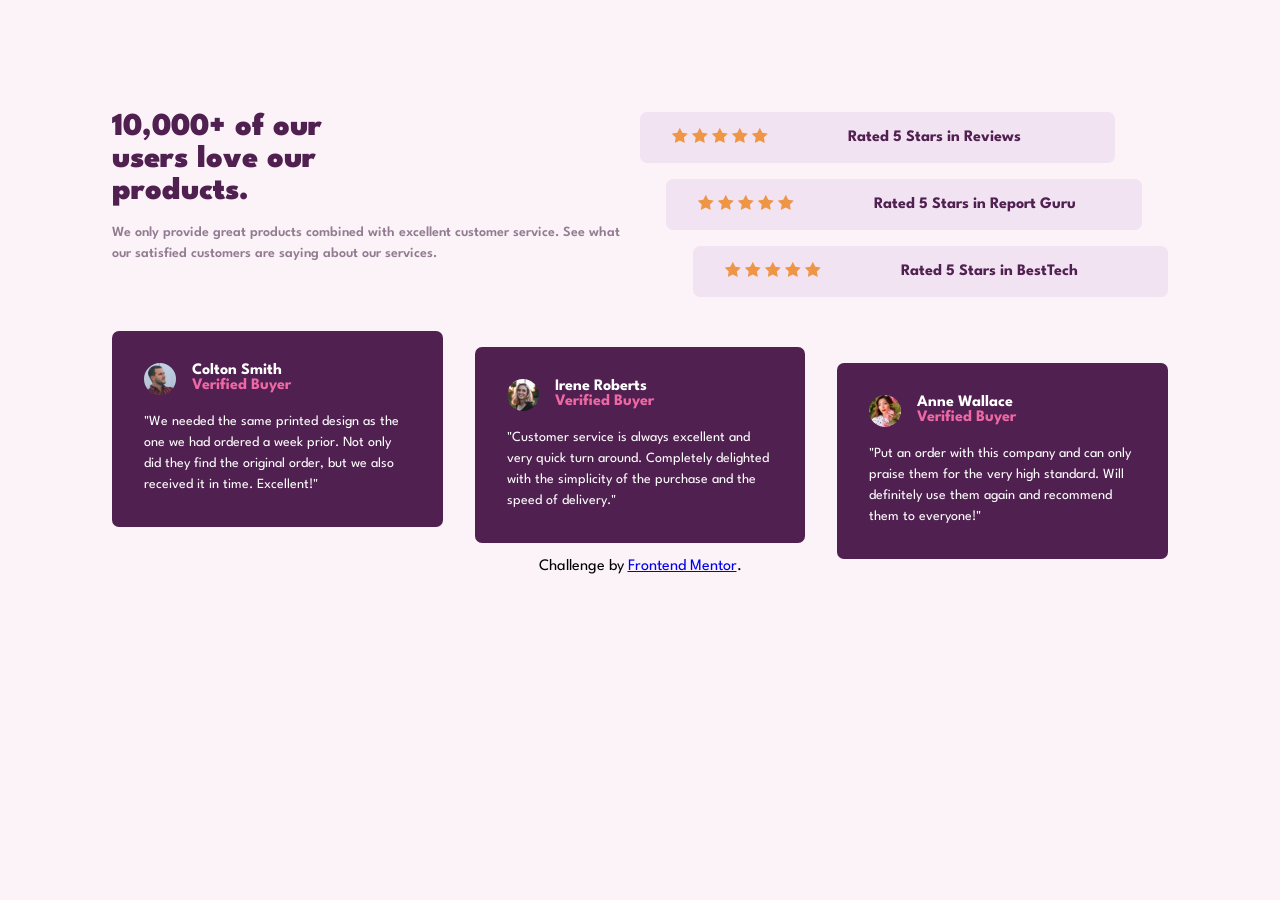
<file: index.html>
<!doctype html>
<html lang="en">
  <head>
    <meta charset="UTF-8" />
    <meta name="viewport" content="width=device-width, initial-scale=1.0" />
    <title>Frontend Mentor</title>
    <link rel="preconnect" href="https://fonts.googleapis.com" />
    <link rel="preconnect" href="https://fonts.gstatic.com" crossorigin />
    <link
      href="https://fonts.googleapis.com/css2?family=Hanken+Grotesk:ital,wght@0,100..900;1,100..900&family=Inter:ital,opsz,wght@0,14..32,100..900;1,14..32,100..900&family=League+Spartan&display=swap"
      rel="stylesheet"
    />
    <link href="style.css" rel="stylesheet" />
  </head>

  <body>
    <div class="container">
      <div class="desktop-header">
        <header>
          <div class="header-container">
            <h1>10,000+ of our<br />users love our<br />products.</h1>
            <p class="header-text">
              We only provide great products combined with excellent customer
              service. See what our satisfied customers are saying about our
              services.
            </p>
          </div>
        </header>
        <main>
          <div class="ratings-container">
            <div class="ratings-item rate-one">
              <div class="stars">
                <img src="images/icon-star.svg" alt="star" />
                <img src="images/icon-star.svg" alt="star" />
                <img src="images/icon-star.svg" alt="star" />
                <img src="images/icon-star.svg" alt="star" />
                <img src="images/icon-star.svg" alt="star" />
              </div>
              <h4 class="ratings-header">Rated 5 Stars in Reviews</h4>
            </div>
            <div class="ratings-item rate-two">
              <div class="stars">
                <img src="images/icon-star.svg" alt="star" />
                <img src="images/icon-star.svg" alt="star" />
                <img src="images/icon-star.svg" alt="star" />
                <img src="images/icon-star.svg" alt="star" />
                <img src="images/icon-star.svg" alt="star" />
              </div>
              <h4 class="ratings-header">Rated 5 Stars in Report Guru</h4>
            </div>
            <div class="ratings-item rate-three">
              <div class="stars">
                <img src="images/icon-star.svg" alt="star" />
                <img src="images/icon-star.svg" alt="star" />
                <img src="images/icon-star.svg" alt="star" />
                <img src="images/icon-star.svg" alt="star" />
                <img src="images/icon-star.svg" alt="star" />
              </div>
              <h4 class="ratings-header">Rated 5 Stars in BestTech</h4>
            </div>
          </div>
        </main>
      </div>
      <div class="reviews-container">
        <div class="reviews first-review">
          <img src="images/image-colton.jpg" />
          <div class="review-header">
            <h4 class="reviewer-name">Colton Smith</h4>
            <h4 class="review-subtitle">Verified Buyer</h4>
          </div>
          <p class="review-text">
            "We needed the same printed design as the one we had ordered a week
            prior. Not only did they find the original order, but we also
            received it in time. Excellent!"
          </p>
        </div>

        <div class="reviews second-review">
          <img src="images/image-irene.jpg" />
          <div class="review-header">
            <h4 class="reviewer-name">Irene Roberts</h4>
            <h4 class="review-subtitle">Verified Buyer</h4>
          </div>
          <p class="review-text">
            "Customer service is always excellent and very quick turn around.
            Completely delighted with the simplicity of the purchase and the
            speed of delivery."
          </p>
        </div>

        <div class="reviews third-review">
          <img src="images/image-anne.jpg" />
          <div class="review-header">
            <h4 class="">Anne Wallace</h4>
            <h4 class="review-subtitle">Verified Buyer</h4>
          </div>
          <p class="review-text">
            "Put an order with this company and can only praise them for the
            very high standard. Will definitely use them again and recommend
            them to everyone!"
          </p>
        </div>
      </div>
        <footer>
          <p>Challenge by <a href=#>Frontend Mentor</a>.</p>
      </footer>
    </div>
  </body>
</html>
</file>
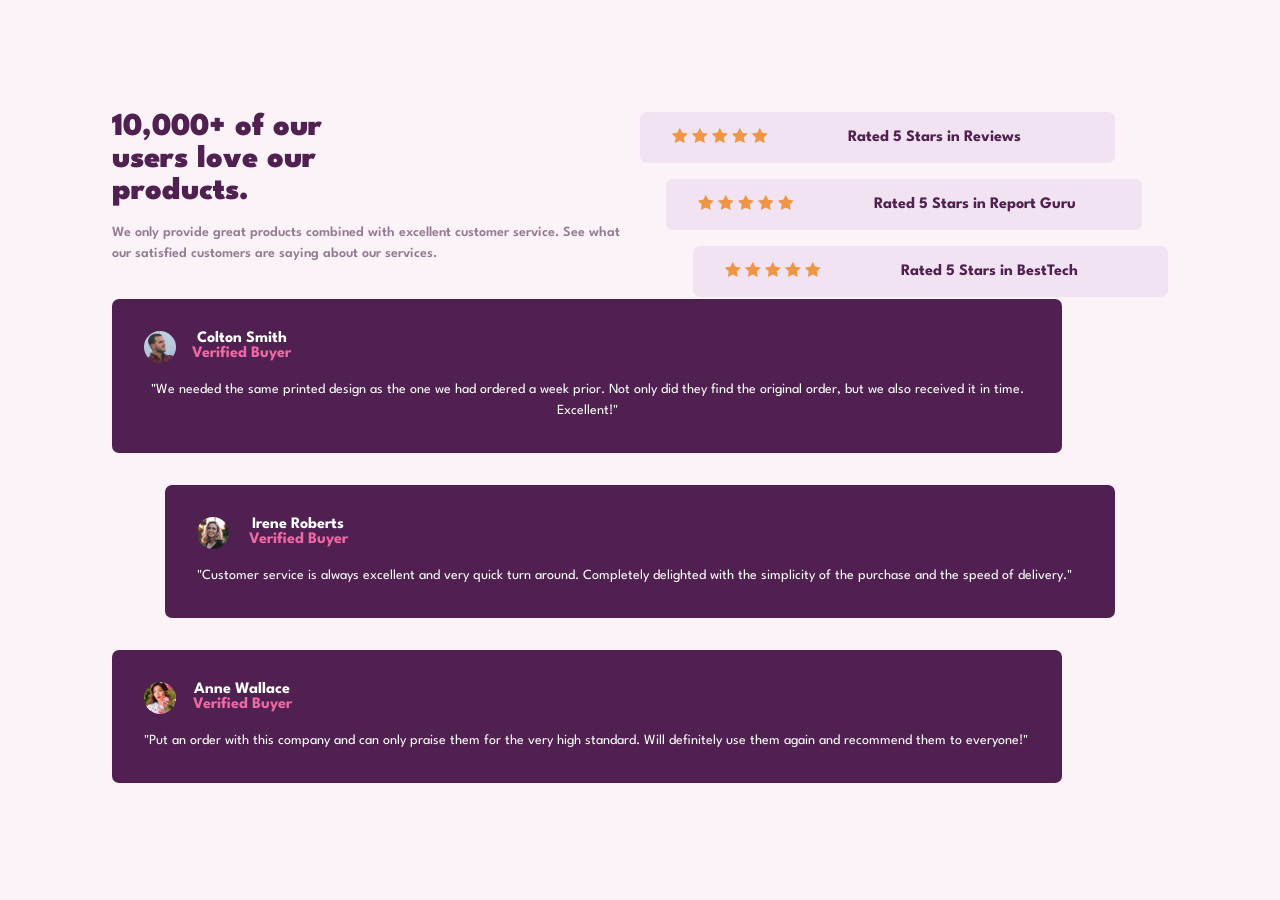
<file: desindex.html>
<!doctype html>
<html lang="en">
  <head>
    <meta charset="UTF-8" />
    <meta name="viewport" content="width=device-width, initial-scale=1.0" />
    <title>Frontend Mentor</title>
    <link rel="preconnect" href="https://fonts.googleapis.com" />
    <link rel="preconnect" href="https://fonts.gstatic.com" crossorigin />
    <link
      href="https://fonts.googleapis.com/css2?family=Hanken+Grotesk:ital,wght@0,100..900;1,100..900&family=Inter:ital,opsz,wght@0,14..32,100..900;1,14..32,100..900&family=League+Spartan&display=swap"
      rel="stylesheet"
    />
    <link href="style.css" rel="stylesheet" />
  </head>

  <body>
    <div class="container">
      <div class="desktop-header">
        <header>
          <div class="header-container">
            <h1>10,000+ of our<br />users love our<br />products.</h1>
            <p class="header-text">
              We only provide great products combined with excellent customer
              service. See what our satisfied customers are saying about our
              services.
            </p>
          </div>
        </header>
        <main>
          <div class="ratings-container">
            <div class="ratings-item rate-one">
              <div class="stars">
                <img src="images/icon-star.svg" alt="star" />
                <img src="images/icon-star.svg" alt="star" />
                <img src="images/icon-star.svg" alt="star" />
                <img src="images/icon-star.svg" alt="star" />
                <img src="images/icon-star.svg" alt="star" />
              </div>
              <h4 class="ratings-header">Rated 5 Stars in Reviews</h4>
            </div>
            <div class="ratings-item rate-two">
              <div class="stars">
                <img src="images/icon-star.svg" alt="star" />
                <img src="images/icon-star.svg" alt="star" />
                <img src="images/icon-star.svg" alt="star" />
                <img src="images/icon-star.svg" alt="star" />
                <img src="images/icon-star.svg" alt="star" />
              </div>
              <h4 class="ratings-header">Rated 5 Stars in Report Guru</h4>
            </div>
            <div class="ratings-item rate-three">
              <div class="stars">
                <img src="images/icon-star.svg" alt="star" />
                <img src="images/icon-star.svg" alt="star" />
                <img src="images/icon-star.svg" alt="star" />
                <img src="images/icon-star.svg" alt="star" />
                <img src="images/icon-star.svg" alt="star" />
              </div>
              <h4 class="ratings-header">Rated 5 Stars in BestTech</h4>
            </div>
          </div>
        </main>
      </div>
      <footer>
        <div class="reviews first-review">
          <img src="images/image-colton.jpg" />
          <div class="review-header">
            <h4 class="reviewer-name">Colton Smith</h4>
            <h4 class="review-subtitle">Verified Buyer</h4>
          </div>
          <p class="review-text">
            "We needed the same printed design as the one we had ordered a week
            prior. Not only did they find the original order, but we also
            received it in time. Excellent!"
          </p>
        </div>

        <div class="reviews second-review">
          <img src="images/image-irene.jpg" />
          <div class="review-header">
            <h4 class="reviewer-name">Irene Roberts</h4>
            <h4 class="review-subtitle">Verified Buyer</h4>
          </div>
          <p class="review-text">
            "Customer service is always excellent and very quick turn around.
            Completely delighted with the simplicity of the purchase and the
            speed of delivery."
          </p>
        </div>

        <div class="reviews third-review">
          <img src="images/image-anne.jpg" />
          <div class="review-header">
            <h4 class="">Anne Wallace</h4>
            <h4 class="review-subtitle">Verified Buyer</h4>
          </div>
          <p class="review-text">
            "Put an order with this company and can only praise them for the
            very high standard. Will definitely use them again and recommend
            them to everyone!"
          </p>
        </div>
      </footer>
    </div>
  </body>
</html>
</file>
<file: style.css>
:root {
    --primary-color: hsl(300, 43%, 22%);
    --subtitle-color: hsl(333, 80%, 67%);
    --bg-color: hsl(318, 63%, 97%);
    --ratings-color:hsl(300, 38%, 92%);
    --white: hsl(0, 0%, 100%);
    --text-color: hsl(303, 10%, 53%);
    --font-family: "League Spartan", sans-serif;
}

*,
*::before,
*::after {
    margin: 0;
    padding: 0;
    box-sizing: border-box;
}

body {
    background-color: var(--bg-color);
    font-family: var(--font-family);
}

.header-container h1 {
    color: var(--primary-color);
    text-align: center;
    font-weight: 700;
    line-height: 1em;
}

header {
    margin-top: 3em;
}

.header-text {
    text-align: center;
    color: var(--text-color);
    font-weight: 600;
    font-size: 14px;
    width: 82%;
    margin: 1em auto 2.5em auto;
    line-height: 1.5em;
}

.ratings-header {
    color: var(--primary-color);
}

.ratings-container {
    display: flex;
    flex-direction: column;
    gap: 1em;
    align-items: center;
    margin-bottom: 1em;
}

.stars img {
    width: 1em;
}

.ratings-item {
    text-align: center;
    border-radius: 7px;
    background-color: var(--ratings-color);
    width: 90%;
    padding: 1em;
}

.reviews img {
    grid-area: img;
    border-radius: 50%;
    width: 2em;
}
.reviews-container {
    display: flex;
    flex-direction: column;
    align-items: center;
    gap: 1em;
    margin-top: 2em;
}

.review-header {
    grid-area: header;
    color: var(--white);
}

.review-subtitle {
   color: var(--subtitle-color);
}

.review-text {
    grid-area: text;
    color: var(--white);
    font-size: 14px;
    line-height: 1.5em;
}

.reviews {
    background-color: var(--primary-color);
    width: 90%;
    border-radius: 7px;
    display: grid;
    justify-items: start;
    grid-template-areas: 
    "img header ."
    "text text text";
    gap:1em;
    padding: 2em;
    
}

.third-review:last-child {
    margin-bottom: 6em;
}

footer {
    text-align: center;
}

@media (min-width:1100px){

body{ 
    /*all: unset;*/
    margin: auto;
}

.container {
    padding: 7em;
}

header {
    margin-top: 0;
    max-width: 50%;
}

main {
    width: 50%;
}
.desktop-header {
    display: flex;
    flex-direction: row;
}

.header-container h1 {
    text-align: left;
    font-weight: 900;
}

.header-text {
    text-align: left;
    line-height: 1.5em;
    width: auto;
}

.ratings-container {
    display: flex;
    flex-direction: column;
    gap: 1em;
    align-items: baseline;
    margin-bottom: 0;
}

.ratings-item {
        display: flex;
        flex-direction: row;
        padding: 1em 2em;
        gap: 5em;
        align-items: center;
}    

.rate-one {
    margin-left: 0;
    align-self: self-start;
}

.rate-two {
    margin: auto;
}

.rate-three {
    align-self: self-end;
}

.reviews-container {
    gap: 2em;
    flex-direction: row;
    align-items: stretch;
}

.first-review {
    margin-bottom: 2em;
}

.second-review {
    margin: auto;
}

.third-review {
    margin-top: 2em;
}

.third-review:last-child {
    margin-bottom: 0;
}

}
</file>
